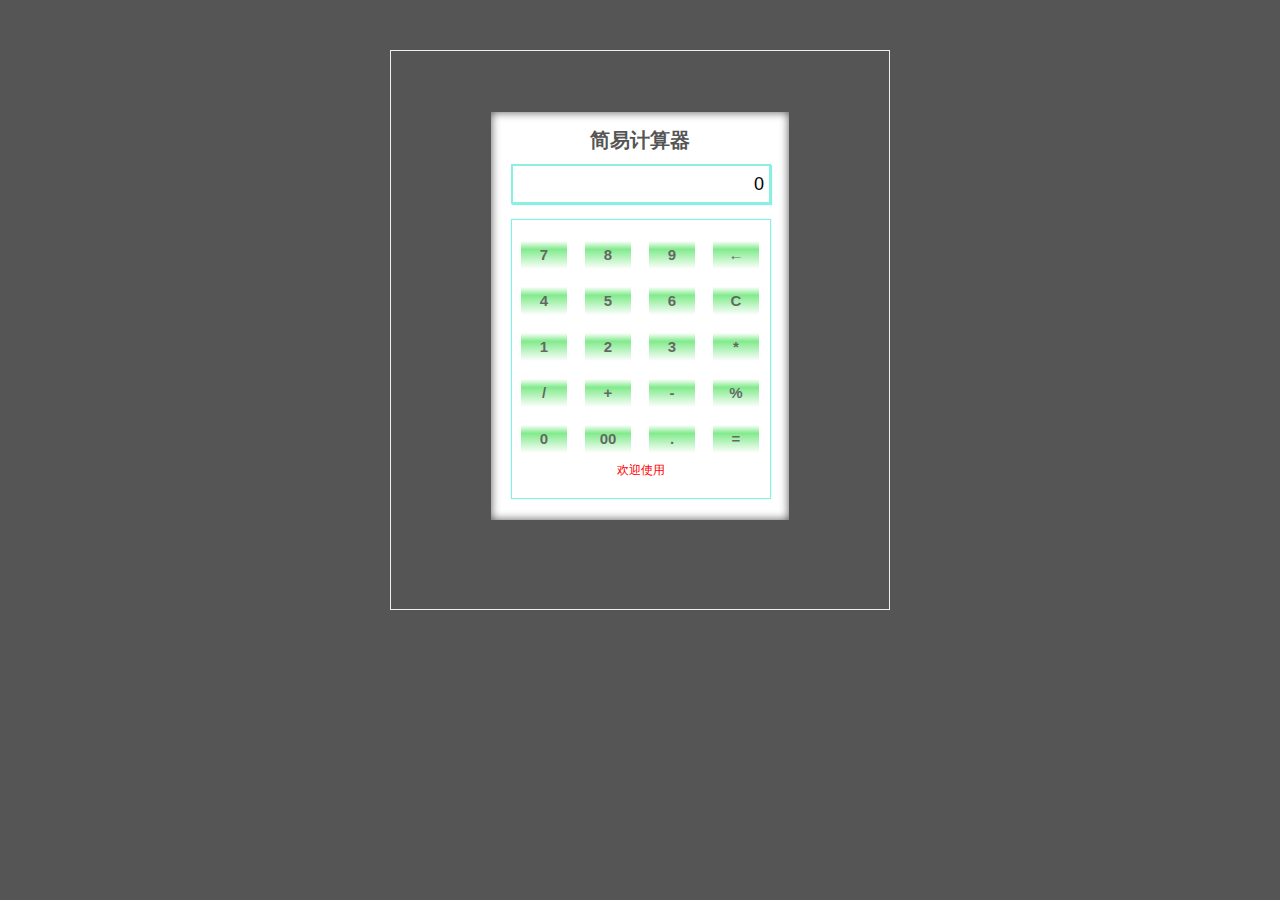
<file: calculator/index.html>
<!Doctype html>
<html>
<head>
	<meta charset="utf-8" />
	<title>简易计算器</title>
	<link rel="stylesheet" type="text/css" href="css/index.css">
</head>
<body>
	<div class="container">
		<div class="computer">
			<div class="title">
				<h3>简易计算器</h3>
			</div>
			<div class="main">
				<form name="caculator" methed="post" action="">
					<div class="screen">
						<!-- 显示窗口，onfocus事件避免键盘输入 -->
						<input id="myinput" type="text" size="22" maxlength="22" dir="rtl"  value="0" onfocus="this.blur();"/>
					</div>
					<div class="btn">
						<ul class="btn-group">
							<li onclick="instruction(7)" value="7">7</li>
							<li onclick="instruction(8)" value="8">8</li>
							<li onclick="instruction(9)" value="9">9</li>
							<li onclick="del()" >←</li>
							<li onclick="instruction(4)" value="4">4</li>
							<li onclick="instruction(5)" value="5">5</li>
							<li onclick="instruction(6)" value="6">6</li>
							<li onclick="clearscreen()" >C</li>
							<li onclick="instruction(1)" value="1">1</li>
							<li onclick="instruction(2)" value="2">2</li>
							<li onclick="instruction(3)" value="3">3</li>
							<li onclick="multiply()" >*</li>
							<li onclick="divide()" >/</li>
							<li onclick="plus()" >+</li>
							<li onclick="minus()">-</li>
							<li onclick="persent()">%</li>
							<li onclick="instruction(0)" value="0">0</li>
							<li onclick="doublezero()" value="00">00</li>
							<li onclick="point()" >.</li>
							<li onclick="equal()" >=</li>
						</ul>
						<span id="note" style="color:red">欢迎使用</span>  <!-- 提示被除数不为零 -->
					</div>
				</form>
			</div>	
		</div>
	</div>
	<script type="text/javascript" src="js/index.js"></script>
</body>
</html>
</file>
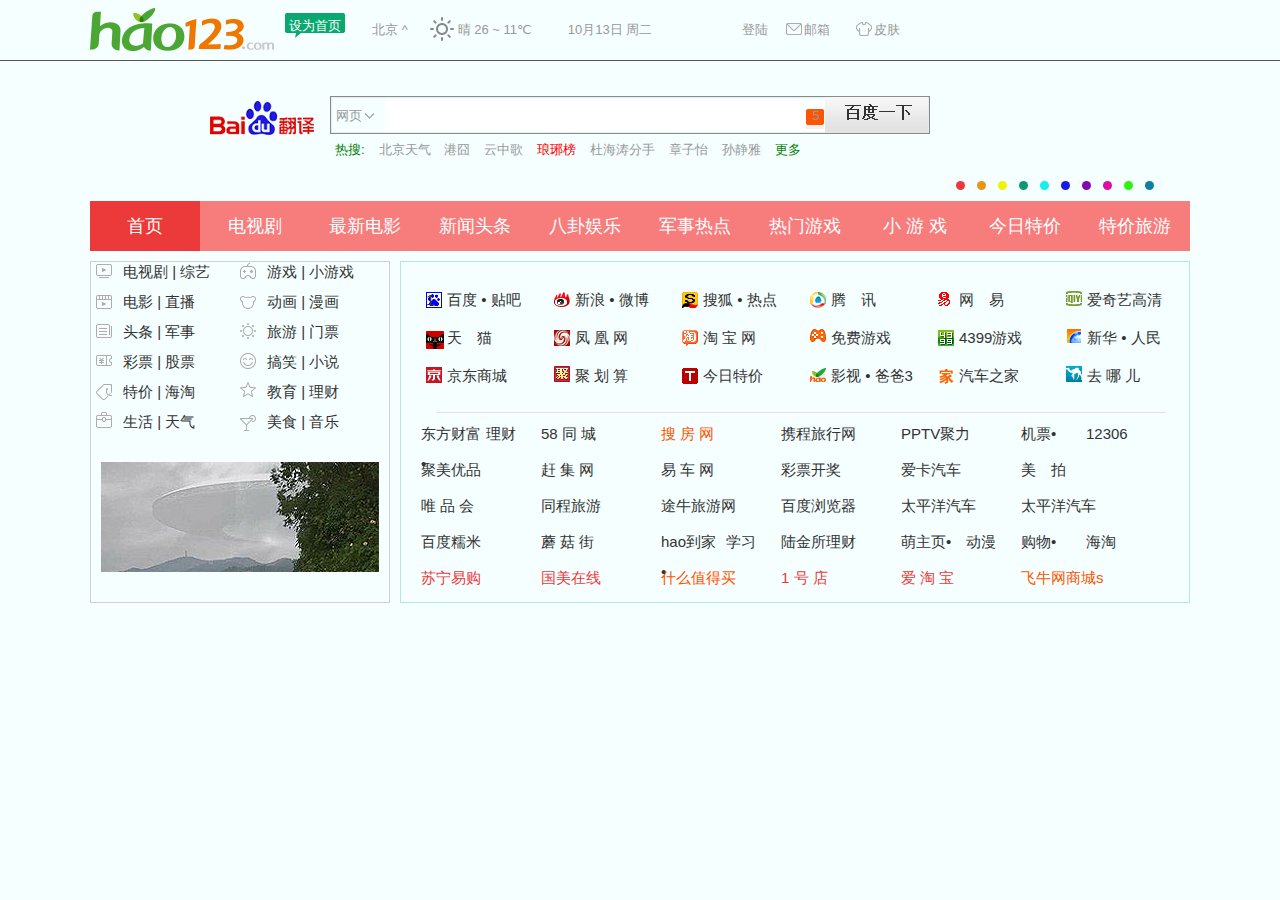
<file: cookies/index.html>
<!Doctype html>
<html>
<head>
	<meta charset="utf-8" />
	<title>hao123_上网从这里开始</title>
	<link rel="stylesheet" type="text/css" href="css/index.css">
</head>
<body>
	<div class="head">
		<div class="container">
			<a class="homepage" href="">
				<span>设为首页</span>
			</a>
			<div class="logo">
				<a href=""><img src="photo/logo201509091.png" title="默认logo"></a>
			</div>
			<div class="ifmation">
				<div class="weather">
					<a href="">
						<span>北京</span>
						<span>^</span>
					</a>
					<a href="">
						<span class="sun">太阳</span>
						<span>晴</span>
						<span>26 ~ 11℃</span>
					</a>
				</div>
				<div class="date">
					<a href="">
						<span>10月13日</span>
						<span>周二</span>
					</a>
				</div>
			</div>
			<div class="user">
				<a href="">
					<span>登陆</span>
				</a>
				<a href="">
					<span></span>
					<span>邮箱</span>
				</a>
				<a href="">
					<span></span>
					<span>皮肤</span>
				</a>
			</div>
		</div>
	</div>
	<div class="bar">
			<div class="search">
				<div class="logo">
					<a href="">
						<img src="photo/baidulogo_16ea8bb7.png" title="百度首页"/> 
					</a>
				</div>
			
				<div class="put">
						<a class="list1" href="">
							<i>展开</i>
							<span>网页</span>
						</a>
					<form>
						<input class="in-text" type="text" />
						<input class="in-sure" type="submit" value="百度一下" />
					</form>
					<a class="list2"href="">5</a>
				</div>
				<div class="hot-information">
					<a class="hot1" href="">热搜:</a>
					<a href="">北京天气</a>
					<a href="">港囧</a>
					<a href="">云中歌</a>
					<a href=""><span style="color:red">琅琊榜</span></a>
					<a href="">杜海涛分手</a>
					<a href="">章子怡</a>
					<a href="">孙静雅</a>
					<a class="hot2" href="">更多</a>
				</div>
			</div>
	</div>
	<div class="button">
		<div class="btn-list">
			<span id="change1"  onclick="dictate(1)"></span>
			<span id="change2"	onclick="dictate(2)"></span>
			<span id="change3"	onclick="dictate(3)"></span>
			<span id="change4"	onclick="dictate(4)"></span>
			<span id="change5" 	onclick="dictate(5)"></span>
			<span id="change6" 	onclick="dictate(6)"></span>
			<span id="change7" 	onclick="dictate(7)"></span>
			<span id="change8" 	onclick="dictate(8)"></span>
			<span id="change9" 	onclick="dictate(9)"></span>
			<span id="change10" onclick="dictate(10)"></span>
		</div>
	</div>
	<div class="middle">
		<div class="container">
			<div id="mid-bar" class="mid-bar">
				<a id="respond1" href="">
					<span >首页</span>
				</a>
				<a class="respond2" href="">
					<span>电视剧</span>
				</a>
				<a class="respond2" href="">
					<span>最新电影</span>
				</a>
				<a class="respond2" href="">
					<span>新闻头条</span>
				</a>
				<a class="respond2" href="">
					<span>八卦娱乐</span>
				</a>
				<a class="respond2" href="">
					<span>军事热点</span>
				</a>
				<a class="respond2" href="">
					<span>热门游戏</span>
				</a>
				<a class="respond2" href="">
					<span>小 游 戏</span>
				</a>
				<a class="respond2" href="">
					<span>今日特价</span>
				</a>
				<a class="respond2" href="">
					<span>特价旅游</span>
				</a>
			</div>
			<div class="mid-main">
				<div class="main-left">
					<div class="list">
						<a href="">
							<span class="imge-1">图片</span>
							<span>电视剧</span>
							<span>|</span>
							<span>综艺</span>
						</a>
						<a href="">
							<span class="imge-2">图片</span>
							<span>游戏</span>
							<span>|</span>
							<span>小游戏</span>
						</a>
					</div>
					<div class="list">
						<a href="">
							<span class="imge-3">图片</span>
							<span>电影</span>
							<span>|</span>
							<span>直播</span>
						</a>
						<a href="">
							<span class="imge-4">图片</span>
							<span>动画</span>
							<span>|</span>
							<span>漫画</span>
						</a>
					</div>
					<div class="list">
						<a href="">
							<span class="imge-5">图片</span>
							<span>头条</span>
							<span>|</span>
							<span>军事</span>
						</a>
						<a href="">
							<span class="imge-6">图片</span>
							<span>旅游</span>
							<span>|</span>
							<span>门票</span>
						</a>

					</div>
					<div class="list">
						<a href="">
							<span class="imge-7">图片</span>
							<span>彩票</span>
							<span>|</span>
							<span>股票</span>
						</a>
						<a href="">
							<span class="imge-8">图片</span>
							<span>搞笑</span>
							<span>|</span>
							<span>小说</span>
						</a>
					</div>
					<div class="list">
						<a href="">
							<span class="imge-9">图片</span>
							<span>特价</span>
							<span>|</span>
							<span>海淘</span>
						</a>
						<a href="">
							<span class="imge-10">图片</span>
							<span>教育</span>
							<span>|</span>
							<span>理财</span>
						</a>
					</div>
					<div class="list">
						<a href="">
							<span class="imge-11">图片</span>
							<span>生活</span>
							<span>|</span>
							<span>天气</span>
						</a>
						<a href="">
							<span class="imge-12">图片</span>
							<span>美食</span>
							<span>|</span>
							<span>音乐</span>
						</a>
					</div>
					<div class="image">
						<img src="photo/5eb434493917b90e56ed0db0bf4967d7.jpg">
					</div>
				</div>
				<div class="main-right">
					<div class="news">
						<div class="news1">
							<div class="news1-list">
								<a  href="">
									<span class="imge1">1</span>
									<span>百度 • 贴吧</span>
								</a>
								<a  href="">
									<span class="imge2"></span>
									<span>新浪 • 微博</span>
								</a>
								<a  href="">
									<span class="imge3"></span>
									<span>搜狐 • 热点</span>
								</a>
								<a  href="">
									<span class="imge4"></span>
									<span>腾　讯</span>
								</a>
								<a href="">
									<span class="imge5"></span>
									<span>网　易</span>
								</a>
								<a  href="">
									<span class="imge6"></span>
									<span>爱奇艺高清</span>
								</a>
							</div>
							<div class="news1-list">
								<a  href="">
									<span class="imge7"></span>
									<span>天　猫</span>
								</a>
								<a  href="">
									<span class="imge8"></span>
									<span>凤 凰 网</span>
								</a>
								<a  href="">
									<span class="imge9"></span>
									<span>淘 宝 网</span>
								</a>
								<a  href="">
									<span class="imge10"></span>
									<span>免费游戏</span>
								</a>
								<a  href="">
									<span class="imge11"></span>
									<span>4399游戏</span>
								</a>
								<a  href="">
									<span class="imge12"></span>
									<span>新华 • 人民</span>
								</a>
							</div>
							<div class="news1-list">
								<a href="">
									<span class="imge13"></span>
									<span>京东商城</span>
								</a>
								<a href="">
									<span class="imge14"></span>
									<span>聚 划 算</span>
								</a>
								<a href="">
									<span class="imge15"></span>
									<span>今日特价</span>
								</a>
								<a href="">
									<span class="imge16"></span>
									<span>影视 • 爸爸3</span>
								</a>
								<a href="">
									<span class="imge17"></span>
									<span>汽车之家</span>
								</a>
								<a href="">
									<span class="imge18"></span>
									<span>去 哪 儿</span>
								</a>
							</div>
						</div>
						<div class="line"></div>
						<div class="news2">
								<div class="news2-list">
									<a class="list1" href="">东方财富•</a><a class="list2" href="">理财</a>
									<a href="">58 同 城</a>
									<a class="mycolor1"  href="">搜 房 网</a>
									<a href="">携程旅行网</a>
									<a href="">PPTV聚力</a>
									<a class="list1" href="">机票•</a><a class="list2" href="">12306</a>
								</div>
								<div class="news2-list">
									<a href="">聚美优品</a>
									<a href="">赶 集 网</a>
									<a href="">易 车 网</a>
									<a href="">彩票开奖</a>
									<a href="">爱卡汽车</a>
									<a href="">美　拍</a>
								</div>
								<div class="news2-list">
									<a href="">唯 品 会</a>
									<a href="">同程旅游</a>
									<a href="">途牛旅游网</a>
									<a href="">百度浏览器</a>
									<a href="">太平洋汽车</a>
									<a href="">太平洋汽车</a>
								</div>
								<div class="news2-list">
									<a href="">百度糯米</a>
									<a href="">蘑 菇 街</a>
									<a class="list1" href="">hao到家•</a><a class="list2" href="">学习</a>
									<a href="">陆金所理财</a>
									<a class="list1" href="">萌主页•</a><a class="list2" href="">动漫</a>
									<a class="list1" href="">购物•</a><a class="list2" href="">海淘</a>
								</div>
								<div class="news2-list">
									<a class="mycolor2"  href="">苏宁易购</a>
									<a class="mycolor2"  href="">国美在线</a>
									<a class="mycolor1"  href="">什么值得买</a>
									<a class="mycolor2"  href="">1 号 店</a>
									<a class="mycolor2"  href="">爱 淘 宝</a>
									<a class="mycolor1"  href="">飞牛网商城s</a>
								</div>
						</div>
					</div>
				</div>
			</div>
		</div>
	</div>
	<script type="text/javascript" src="js/index.js"></script>
</body>
</html>
</file>
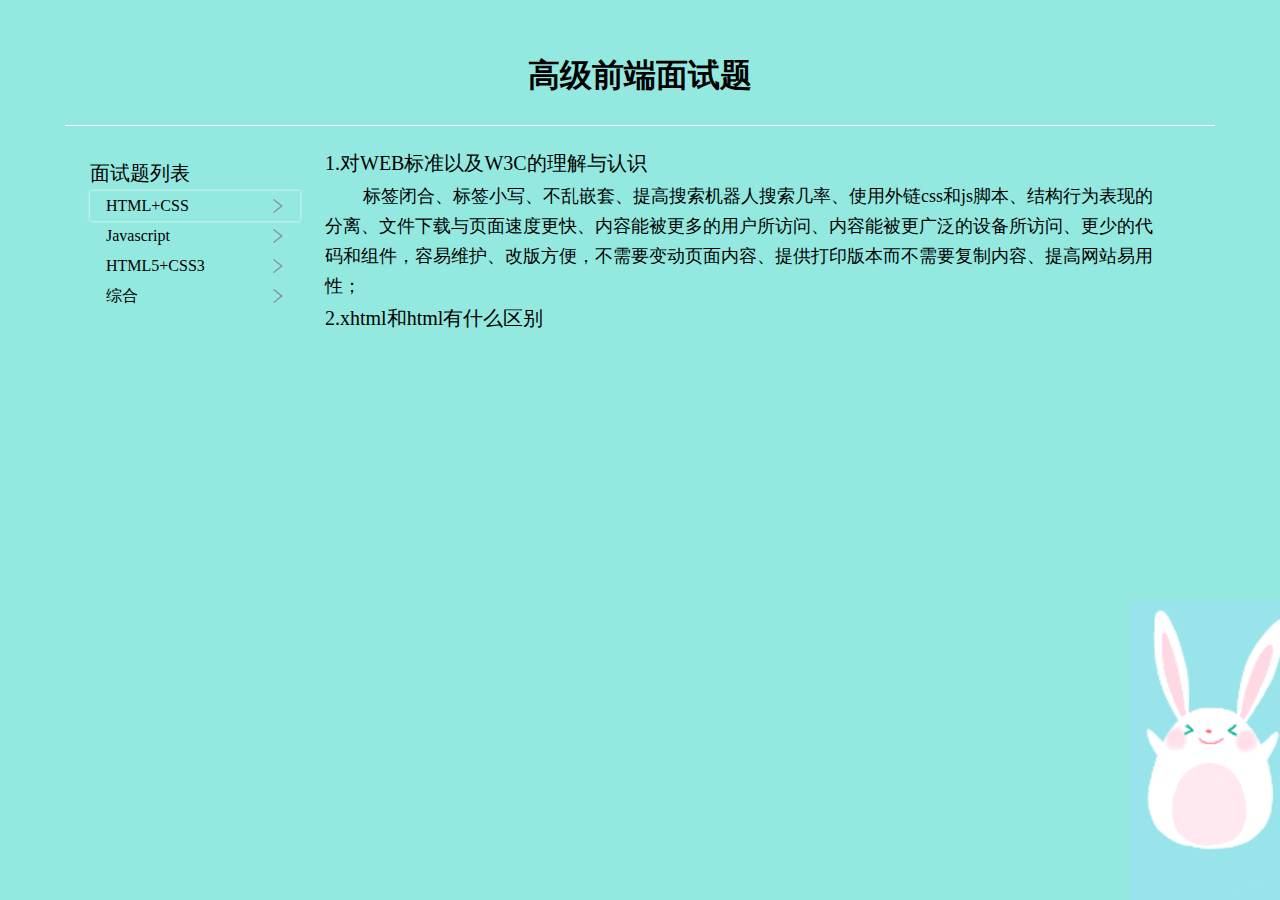
<file: Advanced interview questions/gaojimianshi.html>
<!doctype html>
<html lang="en">
<head>
	<meta charset="UTF-8">
	<title>高级前端面试题</title>
	<link rel="stylesheet" type="text/css" href="css/main.css">
	<script type="text/javascript" src="js/main.js"></script>
</head>
<body>
	<div class="bodyimg"></div>
	<div class="contain">
		<div class="head">
			<h1>高级前端面试题</h1>
		</div>
		<div class='main'>
			<div class="left">
				<div class="list">
					<dl id="btn">
						<dt>面试题列表</dt>
						<dd class="show">HTML+CSS</dd>
						<dd>Javascript</dd>
						<dd>HTML5+CSS3</dd>
						<dd>综合</dd>
					</dl>
				</div>
			</div>
			<div class="right">
				<div class="list-box" style="display:block">
					<div class="box-style">
						<dl>
							<dd class="list_contain">
								<div>
									<dl>
									    <dt>1.对WEB标准以及W3C的理解与认识</dt>
									    <dd>标签闭合、标签小写、不乱嵌套、提高搜索机器人搜索几率、使用外链css和js脚本、结构行为表现的分离、文件下载与页面速度更快、内容能被更多的用户所访问、内容能被更广泛的设备所访问、更少的代码和组件，容易维护、改版方便，不需要变动页面内容、提供打印版本而不需要复制内容、提高网站易用性；</dd>
									</dl>
								</div>
							</dd>
							<dd class="list_contain">
								<div>
									<dl>
									    <dt>2.xhtml和html有什么区别</dt>
									    <dd>HTML是一种基本的WEB网页设计语言，XHTML是一个基于XML的置标语言</dd>
										<dd>最主要的不同：</dd>
										<dd>XHTML 元素必须被正确地嵌套。</dd>
										<dd>XHTML 元素必须被关闭。</dd>
										<dd>标签名必须用小写字母。</dd>
										<dd>XHTML 文档必须拥有根元素。</dd>
									</dl>
								</div>
							</dd>
							<dd class="list_contain">
								<div>
									<dl>
										<dt>3.Doctype? 严格模式与混杂模式-如何触发这两种模式，区分它们有何意义?</dt>
										<dd>用于声明文档使用那种规范（html/Xhtml）一般为 严格 过度基于框架的html文档加入XMl声明可触发，解析方式更改为IE5.5 拥有IE5.5的bug</dd>
									</dl>
								</div>
							</dd>
							<dd class="list_contain">
								<div>
									<dl>
										<dt>4.行内元素有哪些？块级元素有哪些？CSS的盒模型？</dt>
										<dd>块级元素：div p h1 h2 h3 h4 form ul</dd>
										<dd>行内元素: a b br i span input select</dd>
										<dd>Css盒模型:内容，border ,margin，padding</dd>
									</dl>
								</div>
							</dd>
							<dd class="list_contain">
								<div>
									<dl>
										<dt>5.CSS引入的方式有哪些? link和@import的区别是?</dt>
										<dd>内联 内嵌 外链 导入</dd>
										<dd>区别 ：同时加载前者无兼容性，后者CSS2.1以下浏览器不支持Link 支持使用javascript改变样式，后者不可</dd>

									</dl>
								</div>
							</dd>
							<dd class="list_contain">
								<div>
									<dl>
										<dt>6.CSS选择符有哪些？哪些属性可以继承？优先级算法如何计算？内联和important哪个优先级高？</dt>
										<dd>标签选择符  类选择符 id选择符</dd>
										<dd>继承不如指定   Id>class>标签选择</dd>
										<dd>后者优先级高</dd>
									</dl>
								</div>
							</dd>
									<dd class="list_contain">
								<div>
									<dl>
										<dt>7.前端页面有哪三层构成，分别是什么？作用是什么？</dt>
										<dd>结构层 Html 表示层 CSS 行为层 js</dd>
									</dl>
								</div>
							</dd>
									<dd class="list_contain">
								<div>
									<dl>
										<dt>8.css的基本语句构成是？</dt>
										<dd>选择器{属性1:值1;属性2:值2;……}</dd>
									</dl>
								</div>
							</dd>
									<dd class="list_contain">
								<div>
									<dl>
										<dt>9.你做的页面在哪些流览器测试过？这些浏览器的内核分别是什么?</dt>
										<dd>Ie(Ie内核)  火狐（Gecko） 谷歌（webkit） opear(Presto)</dd>
									</dl>
								</div>
							</dd>
							<dd class="list_contain">
								<div>
									<dl>
										<dt>10.写出几种IE6 BUG的解决方法</dt>
										<dd>1..双边距BUG float引起的  使用display</dd>
										<dd>2..像素问题 使用float引起的 使用dislpay:inline -3px</dd>
										<dd>3.超链接hover 点击后失效  使用正确的书写顺序 link visited hover active</dd>
										<dd>4.Ie z-index问题 给父级添加position:relative</dd>
										<dd>5.Png 透明 使用js代码 改</dd>
										<dd>6.Min-height 最小高度 ！Important 解决’</dd>
										<dd>7.select 在ie6下遮盖 使用iframe嵌套</dd>
										<dd>8.为什么没有办法定义1px左右的宽度容器（IE6默认的行高造成的，使用over:hidden,zoom:0.08 line-height:1px）</dd>
									</dl>
								</div>
							</dd>
							<dd class="list_contain">
								<div>
									<dl>
										<dt><img>11.标签上title与alt属性的区别是什么？</dt>
										<dd>Alt 当图片不显示是 用文字代表。</dd>
										<dd>Title 为该属性提供信息</dd>
									</dl>
								</div>
							</dd>
							<dd class="list_contain">
								<div>
									<dl>
										<dt>12.描述css reset的作用和用途。</dt>
										<dd>Reset重置浏览器的css默认属性        浏览器的品种不同，样式不同，然后重置，让他们统一</dd>
									</dl>
								</div>
							</dd>
							<dd class="list_contain">
								<div>
									<dl>
										<dt>13.解释css sprites，如何使用。</dt>
										<dd>Css 精灵 把一堆小的图片整合到一张大的图片上，减轻服务器对图片的请求数量</dd>
									</dl>
								</div>
							</dd>
							<dd class="list_contain">
								<div>
									<dl>
										<dt>14.浏览器标准模式和怪异模式之间的区别是什么？</dt>
										<dd>盒子模型 渲染模式的不同</dd>
										<dd>使用 window.top.document.compatMode 可显示为什么模式</dd>
									</dl>
								</div>
							</dd>
							<dd class="list_contain">
								<div>
									<dl>
										<dt>15.你如何对网站的文件和资源进行优化？期待的解决方案包括：</dt>
										<dd>文件合并</dd>
										<dd>文件最小化/文件压缩</dd>
										<dd>使用CDN托管</dd>
										<dd>缓存的使用</dd>
									</dl>
								</div>
							</dd>
							<dd class="list_contain">
								<div>
									<dl>
										<dt>16.什么是语义化的HTML？</dt>
										<dd>直观的认识标签  对于搜索引擎的抓取有好处</dd>
									</dl>
								</div>
							</dd>
							<dd class="list_contain">
								<div>
									<dl>
										<dt>17.清除浮动的几种方式，各自的优缺点</dt>
										<dd>1.使用空标签清除浮动 clear:both（理论上能清楚任何标签，，，增加无意义的标签）</dd>
										<dd>2.使用overflow:auto（空标签元素清除浮动而不得不增加无意代码的弊端,,使用zoom:1用于兼容IE）</dd>
										<dd>3.是用afert伪元素清除浮动(用于非IE浏览器)</dd>
									</dl>
								</div>
							</dd>
						</dl>
					</div>
				</div>
				<div class="list-box page2" style="display:none">
					<div class="box-style">
						<dl>
							<dd class="list_contain">
								<div>
									<dl>
										<dt>1.javascript的typeof返回哪些数据类型</dt>
										<dd>Object number function boolean underfind</dd>
									</dl>
								</div>
							</dd>
							<dd class="list_contain">
								<div>
									<dl>
										<dt>2.例举3种强制类型转换和2种隐式类型转换？</dt>
										<dd>强制（parseInt,parseFloat,number）</dd>
										<dd>隐式（== - ===）</dd>
									</dl>
								</div>
							</dd>
							<dd class="list_contain">
								<div>
									<dl>
										<dt>3.split() join() 的区别</dt>
										<dd>前者是切割成数组的形式，后者是将数组转换成字符串</dd>
									</dl>
								</div>
							</dd>
							<dd class="list_contain">
								<div>
									<dl>
										<dt>4.数组方法pop() push() unshift() shift()</dt>
										<dd>Push()尾部添加 pop()尾部删除</dd>
										<dd>Unshift()头部添加  shift()头部删除</dd>
									</dl>
								</div>
							</dd>
							<dd class="list_contain">
								<div>
									<dl>
										<dt>5.事件绑定和普通事件有什么区别</dt>
										<dd></dd>
									</dl>
								</div>
							</dd>
							<dd class="list_contain">
								<div>
									<dl>
										<dt>6.IE和DOM事件流的区别</dt>
										<dd>1.执行顺序不一样</dd>
										<dd>2.参数不一样</dd>
										<dd>3.事件加不加on</dd>
										<dd>4.this指向问题</dd>
									</dl>
								</div>
							</dd>
							<dd class="list_contain">
								<div>
									<dl>
										<dt>7.IE和标准下有哪些兼容性的写法</dt>
										<dd>Var ev = ev || window.event</dd>
										<dd>document.documentElement.clientWidth || document.body.clientWidth</dd>
										<dd>Var target = ev.srcElement||ev.target</dd>
									</dl>
								</div>
							</dd>
							<dd class="list_contain">
								<div>
									<dl>
										<dt>8.ajax请求的时候get 和post方式的区别</dt>
										<dd>一个在url后面 一个放在虚拟载体里面</dd>
										<dd>有大小限制</dd>
										<dd>安全问题</dd>
										<dd>应用不同 :一个是论坛等只需要请求的，一个是类似修改密码的</dd>
									</dl>
								</div>
							</dd>
							<dd class="list_contain">
								<div>
									<dl>
										<dt>9.call和apply的区别</dt>
										<dd>Object.call(this,obj1,obj2,obj3)</dd>
										<dd>Object.apply(this,arguments)</dd>
									</dl>
								</div>
							</dd>
							<dd class="list_contain">
								<div>
									<dl>
										<dt>10.事件委托是什么</dt>
										<dd>让利用事件冒泡的原理，让自己的所触发的事件，让他的父元素代替执行！</dd>
									</dl>
								</div>
							</dd>
							<dd class="list_contain">
								<div>
									<dl>
										<dt>11.闭包是什么，有什么特性，对页面有什么影响</dt>
										<dd>闭包就是能够读取其他函数内部变量的函数。</dd>
									</dl>
								</div>
							</dd>
							<dd class="list_contain">
								<div>
									<dl>
										<dt>12.如何阻止事件冒泡和默认事件</dt>
										<dd>canceBubble   return false</dd>
									</dl>
								</div>
							</dd>
							<dd class="list_contain">
								<div>
									<dl>
										<dt>13.添加 删除 替换 插入到某个接点的方法</dt>
										<dd>obj.appendChidl()</dd>
										<dd>obj.innersetBefore</dd>
										<dd>obj.replaceChild</dd>
										<dd>obj.removeChild</dd>
									</dl>
								</div>
							</dd>
							<dd class="list_contain">
								<div>
									<dl>
										<dt>14.解释jsonp的原理，以及为什么不是真正的ajax</dt>
										<dd>动态创建script标签，回调函数</dd>
										<dd>Ajax是页面无刷新请求数据操作</dd>
									</dl>
								</div>
							</dd>
								<dd class="list_contain">
								<div>
									<dl>
										<dt>15.javascript的本地对象，内置对象和宿主对象</dt>
										<dd>本地对象为array obj regexp等可以new实例化</dd>
										<dd>内置对象为gload Math 等不可以实例化的</dd>
										<dd>宿主为浏览器自带的document,window 等</dd>
									</dl>
								</div>
							</dd>
								<dd class="list_contain">
								<div>
									<dl>
										<dt>16.document load 和document ready的区别</dt>
										<dd>Document.onload 是在结构和样式加载完才执行js</dd>
										<dd>Document.ready原生种没有这个方法，jquery中有 $().ready(function)</dd>
									</dl>
								</div>
							</dd>
							<dd class="list_contain">
								<div>
									<dl>
										<dt>17.”==”和“===”的不同</dt>
										<dd>前者会自动转换类型</dd>
										<dd>后者不会</dd>
									</dl>
								</div>
							</dd>
							<dd class="list_contain">
								<div>
									<dl>
										<dt></dt>
									</dl>
								</div>
							</dd>
							<dd class="list_contain">
								<div>
									<dl>
										<dt></dt>
									</dl>
								</div>
							</dd>
							<dd class="list_contain">
								<div>
									<dl>
										<dt></dt>
									</dl>
								</div>
							</dd>
							<dd class="list_contain">
								<div>
									<dl>
										<dt></dt>
									</dl>
								</div>
							</dd>
						</dl>
					</div>
				</div>
				<div class="list-box page3" style="display:none">
					<div class="box-style">
						<dl>
							<dd class="list_contain">
								<div>
									<dl>
										<dt>1.SGML（标准通用标记语言）和HTML（超文本标记语言），XML（可扩展标记语言）和HTML的之间有什么关系？</dt>
										<dd>SGML（标准通用标记语言）是一个标准，告诉我们怎么去指定文档标记。他是只描述文档标记应该是怎么样的元语言，HTML是被用SGML描述的标记语言。</dd>
										<dd>因此利用SGML创建了HTML参照和必须共同遵守的DTD，你会经常在HTML页面的头部发现“DOCTYPE”属性，用来定义用于解析目标DTD</dd>
										<dd>现在解析SGML是一件痛苦的事情，所以创建了XML使事情更好。XML使用了SGML，例如：在SGML中你必须使用起始和结束标签，但是在XML你可以有自动关闭的结束标签。</dd>
									</dl>
								</div>
							</dd>
							<dd class="list_contain">
								<div>
									<dl>
										<dt>2.什么是HTML5？</dt>
										<dd>HTML5是最新的HTML标准，他的主要目标是提供所有内容而不需要任何的像flash，silverlight等的额外插件，这些内容来自动画，视频，富GUI等</dd>
										<dd>HTML5是万维网联盟（W3C）和网络超文本应用技术工作组（WHATWG）之间合作输出的</dd>
									</dl>
								</div>
							</dd>
							<dd class="list_contain">
								<div>
									<dl>
										<dt>3.为什么HTML5里面我们不需要DTD（Document Type Definition文档类型定义）？</dt>
										<dd>HTML5没有使用SGML或者XHTML，他是一个全新的东西，因此你不需要参考DTD，对于HTML5，你仅需放置下面的文档类型代码告诉浏览器识别这是HTML5文档</dd>
									</dl>
								</div>
							</dd>
							<dd class="list_contain">
								<div>
									<dl>
										<dt>4.如果我不放入<! DOCTYPE html> ，HTML5还会工作么？3.</dt>
										<dd>不会，浏览器将不能识别他是HTML文档，同时HTML5的标签将不能正常工作</dd>
									</dl>
								</div>
							</dd>
							<dd class="list_contain">
								<div>
									<dl>
										<dt>5.哪些浏览器支持HTML5？</dt>
										<dd>几乎所有的浏览器Safari，Chrome，Firefox，Opera，IE都支持HTML5</dd>
									</dl>
								</div>
							</dd>
							<dd class="list_contain">
								<div>
									<dl>
										<dt>6.HTML5的页面结构同HTML4或者更前的HTML有什么区别？</dt>
										<dd>一个典型的WEB页面包含头部，脚部，导航，中心区域，侧边栏。现在如果我们想在在HTML4的HTML区域中呈现这些内容，我们可能要使用DIV标签。</dd>
										<dd>以下是形成页面结构的HTML5元素的更多细节：</dd>
									 	<dd>header：代表HTML的头部数据</dd>
										<dd>footer：页面的脚部区域</dd>
										<dd>nav：页面导航元素</dd>
										<dd>article：自包含的内容</dd>
										<dd>section：使用内部article去定义区域或者把分组内容放到区域里</dd>
										<dd>aside：代表页面的侧边栏内容</dd>
									</dl>
								</div>
							</dd>
							<dd class="list_contain">
								<div>
									<dl>
										<dt>7.HTML5中的datalist是什么？</dt>
										<dd>HTML5中的Datalist元素有助于提供文本框自动完成特性</dd>
									</dl>
								</div>
							</dd>
							<dd class="list_contain">
								<div>
									<dl>
										<dt>8.HTML5中什么是不同的新的表单元素类型？</dt>
										<dd>1.Color2.Date3.Datetime-local4.Email5.Time6.Url7.Range8.Telephone9.Number10.Search</dd>
									</dl>
								</div>
							</dd>
							<dd class="list_contain">
								<div>
									<dl>
										<dt>9.HTML5中什么是输出元素？</dt>
										<dd>当你需要计算两个输入的和值到一个标签中的时候你需要输出元素。例如你有两个文本框（如下图），你想将来自这两个输入框中的数字求和并放到标签中。</dd>
									</dl>
								</div>
							</dd>
							<dd class="list_contain">
								<div>
									<dl>
										<dt>10.什么是SVG（Scalable Vector Graphics可缩放矢量图形）？</dt>
										<dd>SVG（Scalable Vector Graphics可缩放矢量图形）表示可缩放矢量图形。他是基于文本的图形语言，使用文本，线条，点等来进行图像绘制，这使得他轻便，显示更加迅速</dd>
									</dl>
								</div>
							</dd>
							<dd class="list_contain">
								<div>
									<dl>
										<dt>11.HTML5中canvas是什么？</dt>
										<dd>Canvas是HTML中你可以绘制图形的区域</dd>
									</dl>
								</div>
							</dd>
							<dd class="list_contain">
								<div>
									<dl>
										<dt>12.我们如何使用Canvas来画一条简单的线？</dt>
										<dd>定义Canvas区域</dd>
										<dd>获取访问canvas上下文区域</dd>
										<dd>绘制图形</dd>
									</dl>
								</div>
							</dd>
							<dd class="list_contain">
								<div>
									<dl>
										<dt>13.Canvas和SVG图形的区别是什么？</dt>
										<dd>
											<table>
												<tr>
													<th>SVG</th>
													<th>Canvas</th>
												</tr>
												<tr>
													<td>这个就好像绘制和记忆，换句话说任何使用SVG绘制的形状都能被记忆和操作，浏览器可以再次显示</td>
													<td>Canvas就像绘制和忘记，一旦绘制完成你不能访问像素和操作它</td>
												</tr>
													<tr>
													<td>SVG对于创建图形例如CAD软件是良好的，一旦东西绘制，用户就想去操作它</td>
													<td>Canvas在绘制和忘却的场景例如动画和游戏是良好的</td>
												</tr>
													<tr>
													<td>因为为了之后的操作，需要记录坐标，所以比较缓慢</td>
													<td>因为没有记住以后事情的意向，所以更快</td>
												</tr>
													<tr>
													<td>我们可以用绘制对象的相关事件处理</td>
													<td>我们不能使用绘制对象的相关事件处理，因为我们没有他们的参考</td>
												</tr>
													<tr>
													<td>分辨率无关</td>
													<td>分辨率相关</td>
												</tr>
											</table>
										</dd>
									</dl>
								</div>
							</dd>
							<dd class="list_contain">
								<div>
									<dl>
										<dt>14.你能解释一些CSS3中的文本效果么？</dt>
										<dd>阴影文本效果</dd>
										<dd>文字包装效果</dd>
									</dl>
								</div>
							</dd>
							<dd class="list_contain">
								<div>
									<dl>
										<dt>15.HTML5中的本地存储概念是什么？</dt>
										<dd>很多时候我们会存储用户本地信息到电脑上，例如：比方说用户有一个填充了一半的长表格，然后突然网络连接断开了，这样用户希望你能存储这些信息到本地，当网络恢复的时候，他想获取这些信息然后发送到服务器进行存储现代浏览器拥有的存储被叫做“Local Storage”,你可以存储这些信息。</dd>
									</dl>
								</div>
							</dd>
							<dd class="list_contain">
								<div>
									<dl>
										<dt>16.HTML5中的应用缓存是什么？</dt>
										<dd>一个最需要的事最终是用户的离线浏览，换句话说，如果网络连接不可用时，页面应该来自浏览器缓存，离线应用缓存可以帮助你达到这个目的应用缓存可以帮助你指定哪些文件需要缓存，哪些不需要</dd>
									</dl>
								</div>
							</dd>
							<dd class="list_contain">
								<div>
									<dl>
										<dt>17.HTML5中我们如何实现应用缓存？</dt>
										<dd>所有manifest文件都以“CACHE MANIFEST”语句开始.</dd>
										<dd>#（散列标签）有助于提供缓存文件的版本.</dd>
										<dd>CACHE 命令指出哪些文件需要被缓存.</dd>
										<dd>Mainfest文件的内容类型应是“text/cache-manifest”.</dd>
									</dl>
								</div>
							</dd>
						</dl>
					</div>
				</div>
				<div class="list-box page4" style="display:none">
					<div class="box-list">
						<dl>
							<dd class="list_contain">
								<div>
									<dl>
										<dt>1.前端开发的优化问题</dt>
										<dd>产品发布时，js的压缩，即函数名替换、整个文件压缩成一行</dd>
										<dd>css开发的时候 注释写清楚，先有个base.css，然后根据不同页面需要再加css，发布的时候将css中的一个定义写成一行，目的是压缩文件大小</dd>
										<dd>最终发布的时候甚至可以将css，js分别压缩成一个文件，甚至css、js通过技巧压缩到一个里边（亮点）这样的目的是，减少用户访问web产品的http连接数</dd>
									</dl>
								</div>
							</dd>
							<dd class="list_contain">
								<div>
									<dl>
										<dt>2.web前端产品的开发流程</dt>
										<dd>首先根据产品的定位、用户群，确定配色，然后纸上设计整体布局，然后png或者psd出效果图，切出需要的小图片，然后手写代码div+css构造出页面，然后根据功能写脚本</dd>
									</dl>
								</div>
							</dd>
							<dd class="list_contain">
								<div>
									<dl>
										<dt>3.规避javascript多人开发函数重名问题</dt>
										<dd>首先是通过命名规范，比如根据不同的开发人员实现的功能，在函数名加前缀，虽然函数名看起来复杂，发布的时候还是可以替换，从而优化。</dd>
										<dd>还有一种办法是，每个开发人员都把自己的函数封装到类中，然后调用的时候即使函数名相同，但是因为是要类.函数名来调用，所以也减少了重复的可能性。</dd>
									</dl>
								</div>
							</dd>
							<dd class="list_contain">
								<div>
									<dl>
										<dt>4.Web Worker线程的限制是什么？</dt>
										<dd>Web worker线程不能修改HTML元素，全局变量和Window.Location一类的窗口属性。你可以自由使用Javascript数据类型，XMLHttpRequest调用等。</dd>
									</dl>
								</div>
							</dd>
							<dd class="list_contain">
								<div>
									<dl>
										<dt>5.我们如何在JavaScript中创建一个worker线程？</dt>
										<dd>创建一个worker线程，我们需要通过Javascript文件名创建worker对象:</br>
										var worker = new Worker("MyHeavyProcess.js");
										</dd>
										<dd>我们需要使用“PostMessage”发送信息给worker对象，下面是相同的代码。</br>
											worker.postMessage();
										</dd>
										<dd>当worker线程发送数据的时候，我们在调用结束的时候，通过”onMessage”事件获取</br>
										worker.onmessage = function (e) 
										{
										document.getElementById("txt1").value = e.data;
										};</dd>
									</dl>
								</div>
							</dd>
							<dd class="list_contain">
								<div>
									<dl>
										<dt>6.如何中止Web Worker?</dt>
										<dd>w.terminate();</dd>
									</dl>
								</div>
							</dd>
							<dd class="list_contain">
								<div>
									<dl>
										<dt>7.本地存储的生命周期是什么？</dt>
										<dd>本地存储没有生命周期，它将保留知道用户从浏览器清除或者使用Javascript代码移除。</dd>
									</dl>
								</div>
							</dd>
							<dd class="list_contain">
								<div>
									<dl>
										<dt>8.本地存储和cookies（储存在用户本地终端上的数据）之间的区别是什么？</dt>
										<dd>
											<table>
												<tr>
													<th></th>
													<th>Cookies</th>
													<th>Local storage</th>
												</tr>
												<tr>
													<td>客户端/服务端</td>
													<td>客户端和服务端都能访问数据。Cookie的数据通过每一个请求发送到服务端</td>
													<td>只有本地浏览器端可访问数据，服务器不能访问本地存储直到故意通过POST或者GET的通道发送到服务器</td>
												</tr>
												<tr>
													<td>大小</td>
													<td>每个cookie有4095byte	</td>
													<td>每个域5MB</td>
												</tr>
												<tr>
													<td>过期</td>
													<td>Cookies有有效期，所以在过期之后cookie和cookie数据会被删除</td>
													<td>没有过期数据，无论最后用户从浏览器删除或者使用Javascript程序删除，我们都需要删除</td>
												</tr>
											</table>
										</dd>
									</dl>
								</div>
							</dd>
							<dd class="list_contain">
								<div>
									<dl>
										<dt>9.什么是事务存储？我们如何创建一个事务存储？</dt>
										<dd>会话存储和本地存储类似，但是数据在会话中有效，简而言之数据在你关闭浏览器的时候就被删除了。</dd>
										<dd>为了创建一个会话存储你需要使用“sessionStorage.variablename.”在以下的代码我们创建了一个名为”clickcount”的变量；</dd>
										<dd>如果你刷新浏览器则数目增加，但是如果你关闭浏览器，“clickcount”变量又会从0开始。</dd>
									</dl>
								</div>
							</dd>
							<dd class="list_contain">
								<div>
									<dl>
										<dt>10.本地存储和事务存储之间的区别是什么？</dt>
										<dd>本地存储数据持续永久，但是会话在浏览器打开时有效知道浏览器关闭时会话变量重置</dd>
									</dl>
								</div>
							</dd>
							<dd class="list_contain">
								<div>
									<dl>
										<dt>11.WebSql是HTML5的一个规范吗？</dt>
										<dd>不是，许多人把它标记为HTML5，但是他不是HTML5的规范的一部分，这个规范是基于SQLite的</dd>
									</dl>
								</div>
							</dd>
							<dd class="list_contain">
								<div>
									<dl>
										<dt>12.我们如何使用WebSQL？</dt>
										<dd>第一步我们需要做的是使用如下所示的“OpenDatabase”方法打开数据库，第一个参数是数据库的名字，接下来是版本，然后是简单原文标题，最后是数据库大小；</dd>
										<dd>var db=openDatabase('dbCustomer','1.0','Customer app’, 2 * 1024 * 1024);</dd>
										<dd>为了执行SQL，我们需要使用“transaction”方法，并调用”executeSql”方法来使用SQL</dd>
									</dl>
								</div>
							</dd>
							<dd class="list_contain">
								<div>
									<dl>
										<dt>13.我们如何刷新浏览器的应用缓存？</dt>
										<dd>
											应用缓存通过变更“#”标签后的版本版本号而被移除，如下所示：
										</dd>
										<dd>
											</br>
											CACHE MANIFEST</br>
											# version 2.0(new)</br>
											CACHE :</br>
											Login.aspx</br>
											Aboutus.aspx</br>
											NETWORK :</br>
											Pages.aspx</br>
										</dd>
									</dl>
								</div>
							</dd>
							<dd class="list_contain">
								<div>
									<dl>
										<dt>14.应用缓存中的回退是什么？</dt>
										<dd>应用缓存中的回退帮助你指定在服务器不可访问的时候，将会显示某文件。例如在下面的manifest文件中，我们说如果谁敲击了”/home”同时服务器不可到达的时候，”homeoffline.html”文件应送达</br>
											FALLBACK:</br>
											/home/ /homeoffline.html
										</dd>
									</dl>
								</div>
							</dd>
							<dd class="list_contain">
								<div>
									<dl>
										<dt>15.应用缓存中的网络是什么？</dt>
										<dd>网络命令描述不需要缓存的文件，例如以下代码中，我们说”home.aspx”永远都不应该被缓存或者离线访问。</dd>
									</dl>
								</div>
							</dd>
							<dd class="list_contain">
								<div>
									<dl>
										<dt></dt>
										<dd></dd>
									</dl>
								</div>
							</dd>
							<dd class="list_contain">
								<div>
									<dl>
										<dt></dt>
										<dd></dd>
									</dl>
								</div>
							</dd>
							<dd class="list_contain">
								<div>
									<dl>
										<dt></dt>
										<dd></dd>
									</dl>
								</div>
							</dd>
							<dd class="list_contain">
								<div>
									<dl>
										<dt></dt>
										<dd></dd>
									</dl>
								</div>
							</dd>
							<dd class="list_contain">
								<div>
									<dl>
										<dt></dt>
										<dd></dd>
									</dl>
								</div>
							</dd>
						</dl>
					</div>
				</div>
			</div>	
		</div>
	</div>	
</body>
</html>
</file>
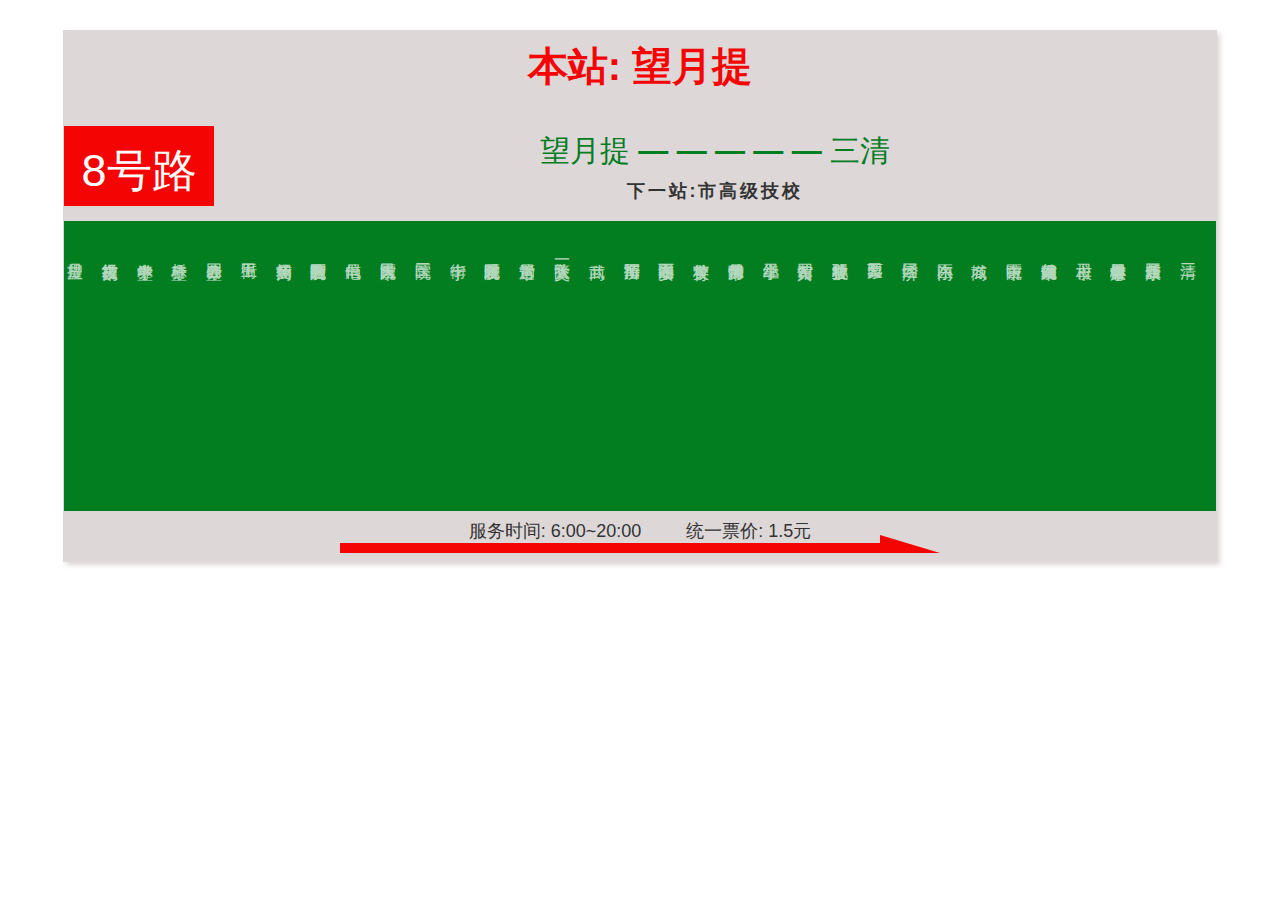
<file: bus/bus.html>
<!doctype html>
<html lang="en">
<head>
	<meta charset="UTF-8">
	<title>公交站牌</title>
	<link rel="stylesheet" type="text/css" href="css/bus.css">
	<script type="text/javascript" src="js/bus.js"></script>
</head>
<body>
	<div class="box">
		<div class="contain">
			<div class="head">
				<div class="name">本站:&nbsp望月提</div>
			</div>
			<div class="main">
				<div class="go">
					<div class="left">8号路</div>
					<div class="right">
						<div class="inner">
							<div class="now">
								<span>望月提</span>
								<b>— — — — —</b>
								<span>三清</span>
							</div>
							<div class="next">下一站:市高级技校</div>
						</div>
					</div>
				</div>
				<div class="station">
					<ul id="list">
						
					</ul>
				</div>
			</div>
			<div class="foot">
				<div class="nextstation">
					<span>服务时间: 6:00~20:00</span>
					<span>统一票价: 1.5元</span>
				</div>
				<div class="icon">
					<div class="icon1">
						<div class="icon2"></div>
					</div>
					
				</div>
			</div>
		</div>
	</div>
</body>
</html>
</file>
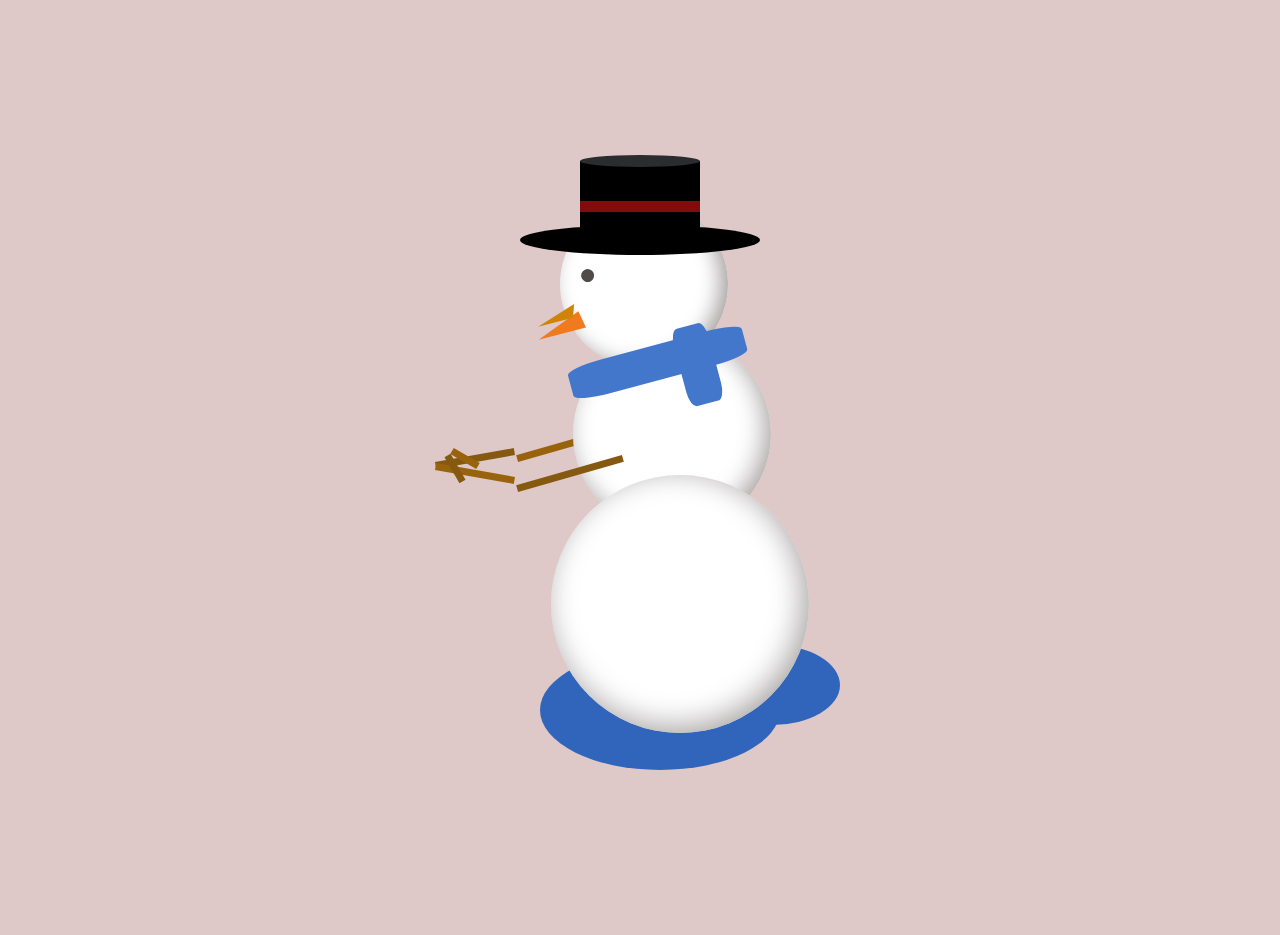
<file: map/jianbihua.html>
<!doctype html>
<html lang="en">
<head>
	<meta charset="UTF-8">
	<title>简笔画-小雪人</title>
	<link rel="stylesheet" type="text/css" href="jianbihua.css">
</head>
<body>
	

<div class="box">
    <div class="hat">
	    	<div class="hat-top"></div>
	    	<div class="hat-middle">
	    		<div class="hat-middle1"></div>
	    	</div>
	    	<div class="hat-bottom"></div>
    </div>
	<div class="header">
	 	    <div class="head">
	 		<div class="mouth"></div>
	 		<div class="nose"></div>
	 		<div class="eye"></div>
	        </div>
           <div class="scarf">
    	        <div class="scarf1"></div>
    	        <div class="scarf2"></div>  
           </div>
    </div>
    
			

	<div class="body">
		<div class="body1"></div>
		<div class="body2"></div>
			<div class="hand-left">
				<div class="hand1"></div>
				<div class="hand4"></div>
				<div class="hand6"></div>
			</div>
			<div class="hand-right">
				<div class="hand2"></div>
			    <div class="hand3"></div>
			    <div class="hand5"></div>
			</div>
	</div>	
	<div class="foot">
		<div class="foot1"></div>
		<div class="foot2"></div>
	</div>  
</div>
 


	
	
</body>
</html>
</file>
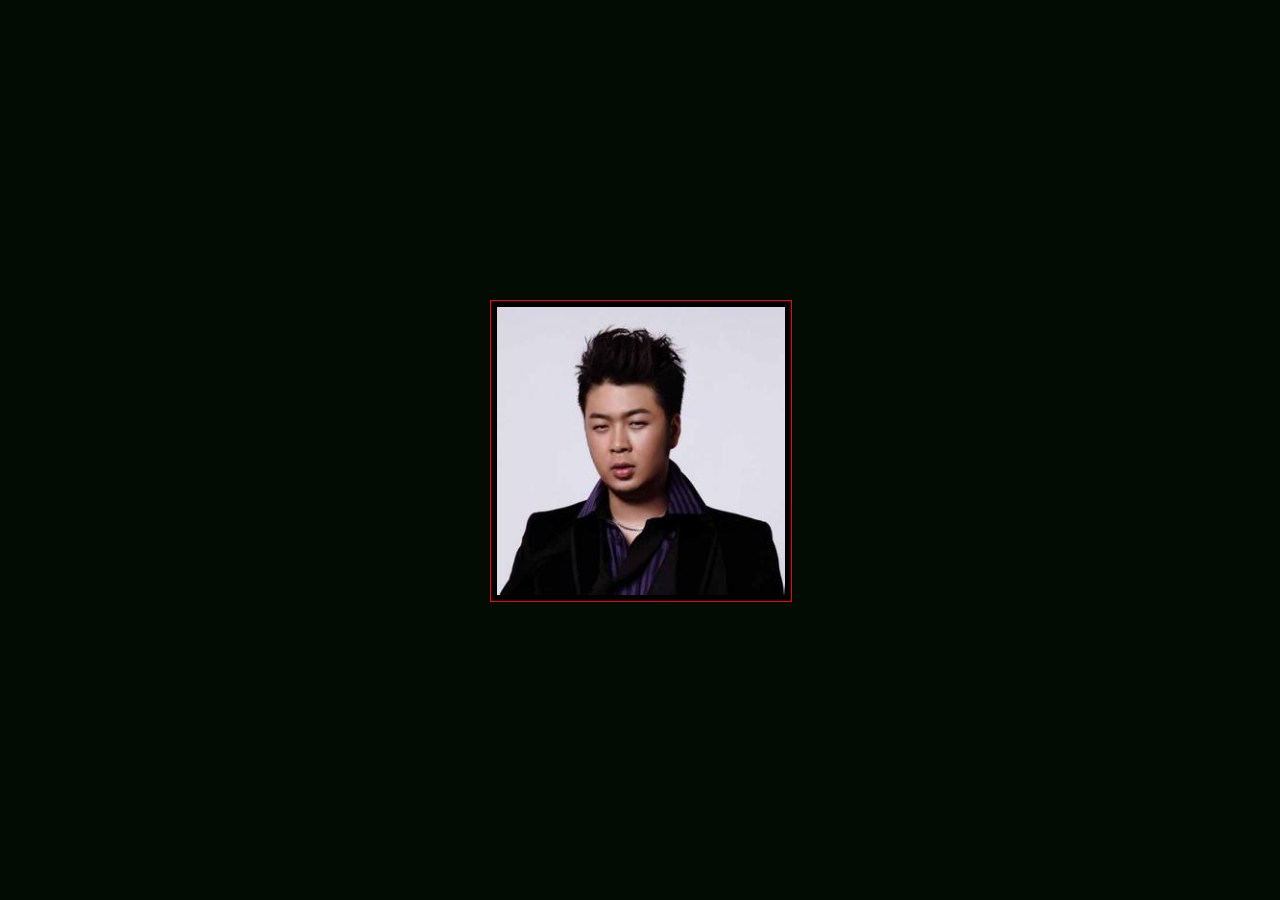
<file: scale 3d/tupian3D.html>
<!doctype html>
<html lang="en">
<head>
	<meta charset="UTF-8">
	<title>Document</title>
	<link rel="stylesheet" type="text/css" href="tupian3D.css">
</head>
<body>
	<div class="contain">
		<div class="box">
			<div class="front">
				<img src="photo/1.jpg" alt="何炅"/>
			</div>
			<div class="back">
				<img src="photo/2.jpg" alt="吴昕"/>
			</div>
			<div class="left">
				<img src="photo/3.jpg" alt="李维嘉"/></div>
			<div class="right">
				<img src="photo/4.jpg" alt="谢娜"/>
			</div>
			<div class="top">
				<img src="photo/5.jpg" alt="杜海涛"/>
			</div>
			<div class="bottom">
				<img src="photo/6.jpg" alt="李湘"/>
			</div>

		</div>
	</div>
	
</body>
</html>
</file>
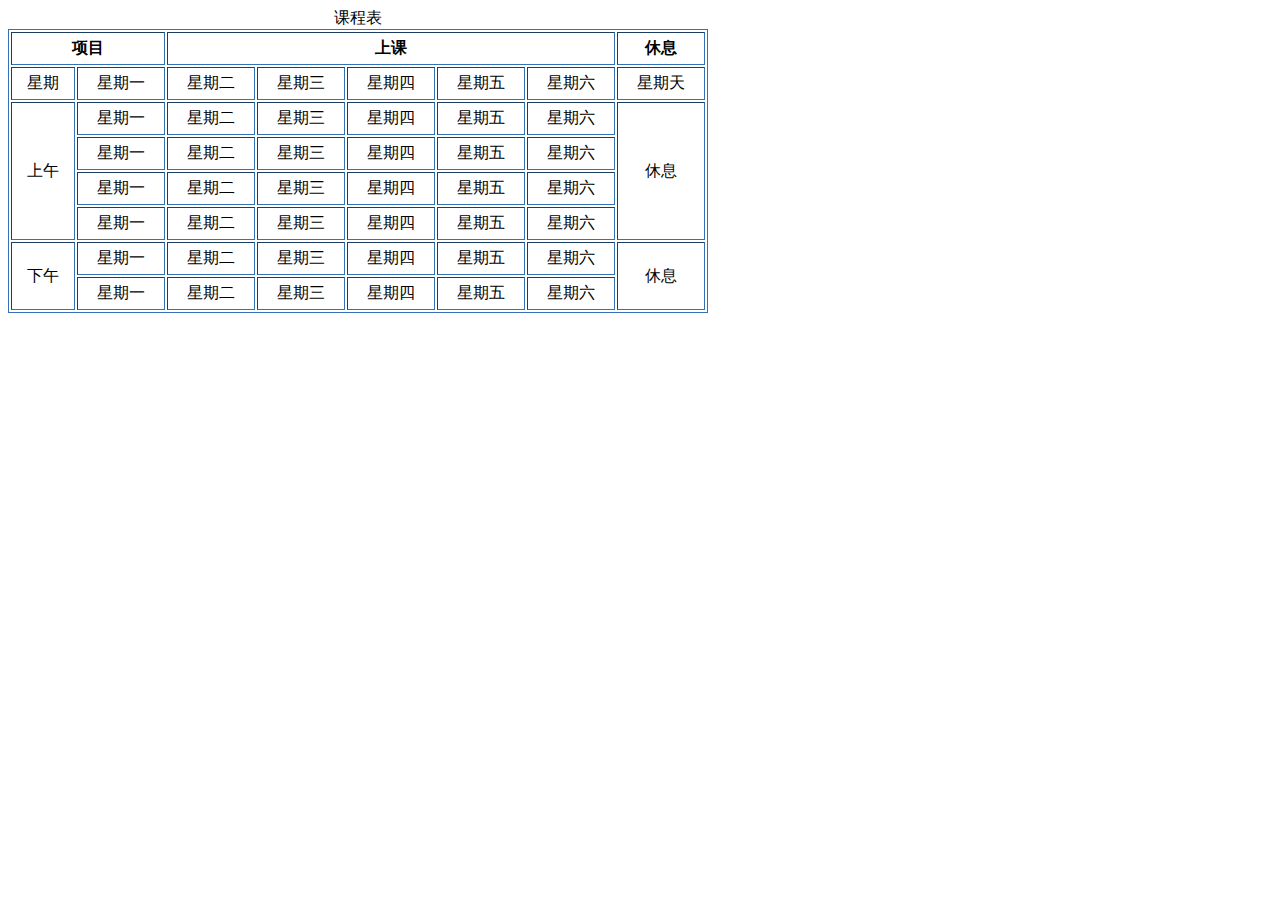
<file: table/biaoge.html>
<!doctype html>
<html lang="en">
<head>
	<meta charset="UTF-8">
	<title>Document</title>
	<style type="text/css">
	table{
		border: 1px solid #3272B5;
		text-align: center;
	}
	</style>
</head>
<body>
	<table width="700px" border="1px" cellpadding="5px">
		<caption>课程表</caption>

		<thead>
			<tr>
				<th colspan="2">项目</th>
				<th colspan="5">上课</th>
				<th>休息</th>
			</tr>
		</thead>
		<tfoot>
			<tr>
				<td>星期</td>
				<td>星期一</td>
				<td>星期二</td>
				<td>星期三</td>
				<td>星期四</td>
				<td>星期五</td>
				<td>星期六</td>
				<td>星期天</td>
			</tr>
			<tr>
				<td rowspan="4">上午</td>
				<td>星期一</td>
				<td>星期二</td>
				<td>星期三</td>
				<td>星期四</td>
				<td>星期五</td>
				<td>星期六</td>
				<td rowspan="4">休息</td>
			</tr>
			<tr>
				<!-- <td>星期</td> -->
				<td>星期一</td>
				<td>星期二</td>
				<td>星期三</td>
				<td>星期四</td>
				<td>星期五</td>
				<td>星期六</td>
				<!-- <td>休息</td> -->
			</tr>
			<tr>
				<!-- <td>星期</td> -->
				<td>星期一</td>
				<td>星期二</td>
				<td>星期三</td>
				<td>星期四</td>
				<td>星期五</td>
				<td>星期六</td>
				<!-- <td>休息</td> -->
			</tr>
			<tr>
			<!-- 	<td>星期</td> -->
				<td>星期一</td>
				<td>星期二</td>
				<td>星期三</td>
				<td>星期四</td>
				<td>星期五</td>
				<td>星期六</td>
				<!-- <td>休息</td> -->
			</tr>
			<tr>
				<td rowspan="2">下午</td>
				<td>星期一</td>
				<td>星期二</td>
				<td>星期三</td>
				<td>星期四</td>
				<td>星期五</td>
				<td>星期六</td>
				<td rowspan="2">休息</td>
			</tr>
			<tr>
				<!-- <td>星期</td> -->
				<td>星期一</td>
				<td>星期二</td>
				<td>星期三</td>
				<td>星期四</td>
				<td>星期五</td>
				<td>星期六</td>
				<!-- <td>休息</td> -->
			</tr>
		</tfoot>
	</table>
	
</body>
</html>
</file>
<file: calculator/css/index.css>
*{
	margin: 0;
	padding: 0;
	box-sizing:border-box;
}

body { 
font-size:12px; 
font-family:Arial, Georgia, "Times New Roman", Times, serif; 
color:#555; 
text-align:center; 
background-color:#555; 
} 

.container{
	width: 500px;
	height: 560px;
	border: 1px solid #EDEDF5;
	margin: 50px auto;
}

.computer{
	width:300px;
	height: 410px;
	border: 1px solid #555;
	padding: 15px 20px;
	margin:60px  auto;
	background: #ffffff;
	box-shadow: 0 0 10px #555 inset;
}
.computer .title h3{
	font-size: 20px;
}

.computer .main .screen{
	clear:both;
}

.screen input{
	width: 260px;
	height: 40px;
	line-height: 40px;
	border: 2px solid #8BEFE3;
	box-shadow: 1px 1px 1px #8BEFE3;
	font-size: 18px;
	color: black;
	text-indent: 5px;
	outline: none;
	cursor: help;
	margin-top: 10px;
}

.computer .main .btn {
	width: 260px;
	height: 280px;
	border: 1px solid #8BEFE3;
	box-shadow: 0 0 1px #8BEFE3;
	margin-top: 15px;
	padding: 12px 0;
}
.computer .main .btn ul{
	list-style: none;
	width: 260px;
	height: auto;
}

.computer .main .btn li{
	float: left;
	width: 46px;
	height: 28px;
	line-height: 28px;
	font-size: 15px;
	color: black;
	font-weight:bold;
	margin: 9px;
	background: linear-gradient(to top, #ffffff,#30DE41 70%, #ffffff);
	opacity: 0.6;
}

.computer .main .btn li:hover{
	box-shadow:0 0 4px #1B8C26;
	cursor: pointer;
}
.computer .main .btn li:active{
	box-shadow:0 0 4px #ffffff;
	cursor: pointer;
	background: #16BF26;
}
</file>
<file: cookies/css/index.css>
*{
margin: 0;
padding: 0;
}

body{
    font: 14px/100% arial,"Hiragino Sans GB","Hiragino Sans GB W3",\5b8b\4f53;
    background-color: #F5FFFF;
}

a{
	color:#999;
	text-decoration: none;
	font-size: 13px;
}

.container{
	width:1100px;
	height: auto;
	margin: 0 auto;
}
/*head部分样式*/
.head{
	width: 100%;
	height:60px;
	border-bottom: 1px solid #555;
	position: relative;
}

.head .homepage{
	width: 60px;
	height: 25px;
	color: #fff;
	line-height: 25px;
	text-align: center;
	background:url('../photo/index_widthlg.png') no-repeat -20px -172px;
	position: absolute;
	top:13px;
	left:285px;
}

.head .homepage:hover span{
	text-decoration: underline;
}

.head .logo{
	width: 220px;
	height: 60px;
	float: left;
}

.head .ifmation{
	width: 300px;
	height: 60px;
	float: left;
	margin-left: 60px;
	text-align: center;
}

.ifmation a:hover{
	background:#F3F5F7;
}

.ifmation .weather{
	width: 180px;
	height: 60px;
	float: left;
	line-height: 60px;
}

.weather a{
	height: 60px;
	float: left;
	line-height: 60px;
}

.weather a:first-child{
	width: 40px;
}
.weather a:last-child{
	width: 140px;
}
.weather a span{
	display: inline-block;
	height: 60px;
}
.weather a:last-child span:first-child{
	color: transparent;
	background:url('../photo/a0.png') no-repeat 0px 15px;
}

.ifmation .date{
	width: 120px;
	height: 60px;
	float: left;
	line-height: 60px;
}

 .date a{
	width: 120px;
	height: 60px;
	float: left;
	line-height: 60px;
}

.head .user{
	width: 240px;
	height: 60px;
	float: left;
	margin-left: 60px;
}

.user a{
	width: 70px;
	height: 60px;
	line-height: 60px;
	float: left;
	text-align: center;
}

.user a span{
	display: inline-block;
}

.user a:hover{
	background:#F3F5F7;
}

.user a:first-child{
	width:50px;
}

.user a:nth-child(2){
	background:url('../photo/index_widthlg.png') no-repeat -100px -110px;
}

.user a:nth-child(3){
	background:url('../photo/index_widthlg.png') no-repeat -248px -110px;
}
.bar{
	width: 100%;
	height: 120px;
}

.bar .search{
	width: 1100px;
	height: 130px;
	float: left;
	margin-left: 200px;

}

.search .logo{
	width: 130px;
	height: 130px;
	float: left;
}

.search .logo a{
	width: 120px;
	height: 130px;
	display: inline-block;
	
}

.search .logo  img{
	width: 104px;
	height: 34px;
	margin-top: 40px;
	margin-left:10px;
	
}

.search .put{
	width:598px;
	height: 36px;
	float: left;
	border:1px solid #8a8a8a;
	margin-top: 35px;
	position: relative;
	box-shadow: 0 0 1px #555 inset;
	clear: right;
}

.put .in-text{
	display: inline-block;
	width: 440px;
	height: 30px;
	margin-top: 4px;
	float: left;
	border:none;
	outline: none;
}

form{
	display: inline-block;
}

.put .in-sure{
	display: inline-block;
	width: 103px;
	height: 36px;
	border:none;
	float: right;
	background:url('../photo/index_widthlg.png') no-repeat -28px -3px; 
	text-indent: -1000px;
	outline: none;	
}

.put .list1{
    display: inline-block; 
    width: 50px;
    height: 36px;
 
}

.put .list1 i{
    position: absolute;
    width: 10px;
    height: 10px;
    top:12px;
    left: 33px;
    text-indent: -1000px;
    background:url('../photo/index_widthlg.png') no-repeat -51px -93px; 	
}
.put .list1 span{
    position: absolute;
    top:12px;
    left: 5px;
}

.put .list2{
	display: inline-block;
	width: 20px;
	height:20px;
	position: absolute;
	top:12px;
	right: 103px;
	text-align: center;
	content: #ffffff;
	background:url('../photo/searchicon_widthlg.png') no-repeat 0px 0px; 
}

.search .hot-information{
	width: 600px;
	height: 30px;
	line-height: 30px;
	float: left;
}

.hot-information a{
	margin:0 5px;
}
.hot-information a:hover{
	color: red;
	text-decoration: underline;
}
.hot-information .hot1,.hot-information .hot2{
	color: green;
}
.hot-information .hot1:hover,.hot-information .hot2:hover{
	text-decoration: underline;
}

 .button{
	width: 260px;
	height: 20px;
	position: relative;
	left: 950px;
	bottom: 10px;
}
 .button .btn-list{
	width: 240px;
	height: 20px;
}
.button .btn-list span{
	float: left;
	width: 9px;
	height: 9px;
	border-radius: 100%;
	margin: 0 6px;
}
.button .btn-list #change1{
	background: #EC3939;
}
.button .btn-list #change1:hover{
	box-shadow: 0 0 5px #EC3939;
}
.button .btn-list #change2{
	background: #E6941A;
}
.button .btn-list #change2:hover{
	box-shadow: 0 0 5px #E6941A;
}
.button .btn-list #change3{
	background: #EFF109;
}
.button .btn-list #change3:hover{
	box-shadow: 0 0 5px #EFF109;
}
.button .btn-list #change4{
	background: #099A75;
}
.button .btn-list #change4:hover{
	box-shadow: 0 0 5px #099A75;
}
.button .btn-list #change5{
	background: #14EEEF;
}
.button .btn-list #change5:hover{
	box-shadow: 0 0 5px #14EEEF;
}
.button .btn-list #change6{
	background: #141BEF;
}
.button .btn-list #change6:hover{
	box-shadow: 0 0 5px #141BEF;
}
.button .btn-list #change7{
	background: #8307B5;
}
.button .btn-list #change7:hover{
	box-shadow: 0 0 5px #8307B5;
}
.button .btn-list #change8{
	background: #DE0DA7;
}
.button .btn-list #change8:hover{
	box-shadow: 0 0 5px #DE0DA7;
}
.button .btn-list #change9{
	background: #2FF30F;
}
.button .btn-list #change9:hover{
	box-shadow: 0 0 5px #2FF30F;
}
.button .btn-list #change10{
	background: #0D80A2;
}
.button .btn-list #change10:hover{
	box-shadow: 0 0 5px #0D80A2;
}


/*中间部分*/
.middle{
	width: 100%;
	height: 350px;
}

.middle #mid-bar{
	width: 1100px;
	height: 50px;
/*	border: 1px solid #D4D7DC;
	border-top-color: #EC6060;*/
	border-top-width: 2px;
	border-left: none;
	border-right: none;
}
.middle .mid-bar a{
	width: 110px;
	height: 50px;
	line-height: 50px;
	font-size: 18px;
	color: black;
	float: left;
	text-align: center;
}

.middle .mid-bar a span:first-child{
	width: 108px;
	height: 50px;
	text-align: center;
}
.middle .mid-bar #respond1{
	/*background:#EC6060;*/
	color: white;
}
.middle .mid-bar .respond2{
	/*background: #E39390;*/
	color: white;
}

.middle .mid-main{
	width: 1100px;
	height: 350px;
}

.middle .mid-main .main-left{
	width: 298px;
	height: 340px;
	margin-top: 10px;
	border: 1px solid #D4CFCF;
	float: left;
}

 .mid-main .main-left .list{
	width: 300px;
	height: 30px;
	line-height: 30px;
	font-size: 0px;		
}

 .mid-main .main-left .list a{
 	display: inline-block;
	width: 139px;
	height: 20px;
	font-size:15px;
	color: #333;
	margin-left: 2px;
	margin-right: 3px;
	line-height: 20px;
}
.mid-main .main-left .list a:hover{
	color:#f50;
	text-decoration: underline;
}
.mid-main .main-left .list a .imge-1,.imge-2,.imge-3,.imge-4,.imge-5,.imge-6
,.imge-7,.imge-8,.imge-9,.imge-10,.imge-11,.imge-12{
	color: transparent;
	float: left;
	background:url('../photo/index_menus_widthlg.png') no-repeat; 
}

.mid-main .main-left .list a .imge-1{
	background-position: -17px -81px; 
}
.mid-main .main-left .list a .imge-2{
	background-position: -17px -301px; 
}
.mid-main .main-left .list a .imge-3{
	background-position:-17px -160px ; 
}
.mid-main .main-left .list a .imge-4{
	background-position:-17px -380px ; 
}
.mid-main .main-left .list a .imge-5{
	background-position:-17px -101px ; 
}
.mid-main .main-left .list a .imge-6{
	background-position:-17px -262px ; 
}
.mid-main .main-left .list a .imge-7{
	background-position:-17px -22px ; 
}
.mid-main .main-left .list a .imge-8{
	background-position:-17px -121px ; 
}
.mid-main .main-left .list a .imge-9{
	background-position: -17px -281px; 
}
.mid-main .main-left .list a .imge-10{
	background-position: -17px -142px; 
}
.mid-main .main-left .list a .imge-11{
	background-position: -17px -222px; 
}
.mid-main .main-left .list a .imge-12{
	background-position: -17px -39px; 
}

.mid-main .main-left .image{
	width: 300px;
	height: 80px;
	margin-left: 10px;
	margin-top:20px;
}


.middle .mid-main .main-right{
	width: 788px;
	height: 340px;
	margin-top: 10px;
	margin-left: 10px;
	border: 1px solid #B5EAD1;
	float: left;
}

.main-right .news{
	width: 800px;
	height: 340px;

	
}
.main-right .news .news1{
	width: 800px;
	height: 150px;
	box-sizing:border-box;
	padding: 15px 20px;
}

.news1 .news1-list{
	width: 800px;
	height: 30px;
	margin: 8px 0;
}

.news1 .news1-list a{
	width: 115px;
	height: 30px;
	line-height: 30px;
	margin-right: 3px;
	font-size: 15px;
	color: #333;
	padding:0 5px;
	text-align: left;
	float: left;
}
.news1 .news1-list a:hover{
	color:#f50;
	text-decoration: underline;
}
.news1 .news1-list .imge1,.imge2,.imge3,.imge4,.imge5,.imge6,.imge7,.imge8,.imge9,.imge10
,.imge11,.imge12,.imge13,.imge14,.imge15,.imge16,.imge17,.imge18{
	float: left;
	margin-right: 3px;
	width: 18px;
	height: 30px;
	background:url('../photo/defaultIcon1229.png') no-repeat; 
}

.news1 .news1-list .imge1{
	background-position: 0px -193px;
}
.news1 .news1-list .imge2{
	background-position: 0px -273px;
}
.news1 .news1-list .imge3{
	background-position: 0px -313px;
}
.news1 .news1-list .imge4{
	background-position: 0px -33px;
}
.news1 .news1-list .imge5{
	background-position: 0px -153px;
}
.news1 .news1-list .imge6{
	background:url('../photo/1821.png') no-repeat;
	background-position: 0px 5px; 
}
.news1 .news1-list .imge7{
	background:url('../photo/tianmao2015082101.gif') no-repeat;
	background-position: -4px 2px;
}
.news1 .news1-list .imge8{
	background-position: 0px -233px;
}
.news1 .news1-list .imge9{
	background-position: 0px -353px;
}
.news1 .news1-list .imge10{
	background:url('../photo/game0331.png') no-repeat;
	background-position: 0px 5px;
}
.news1 .news1-list .imge11{
	background-position: 0px 7px;
}
.news1 .news1-list .imge12{
	background:url('../photo/10435.png') no-repeat;
	background-position: 0px 5px;
}
.news1 .news1-list .imge13{
	background:url('../photo/21.1.png') no-repeat;
	background-position: 0px 6px;
}
.news1 .news1-list .imge14{
	background:url('../photo/8.411.png') no-repeat;
	background-position: 0px 5px;
}
.news1 .news1-list .imge15{
	background-position: 0px -473px;
}
.news1 .news1-list .imge16{
	background:url('../photo/1419388771.png') no-repeat;
	background-position: 0px 6px;
}
.news1 .news1-list .imge17{
	background-position: 0px -513px;
}
.news1 .news1-list .imge18{
	background:url('../photo/2554.png') no-repeat;
	background-position: 0px 5px;
}

.main-right .news .news2{
	width: 800px;
	height: 190px;

}

.news .news2 .news2-list{
	width: 800px;
	height: 30px;
	box-sizing:border-box;
	padding: 0 15px;
	margin:6px 0;
}
.news .news2 .news2-list a{
	width: 100px;
	height: 30px;
	float: left;
	color: #333;
	font-size: 15px;
	margin-left: 5px;
	margin-right: 15px;
	line-height: 30px;
}
.news .news2 .news2-list a:hover{
	color:#f50;
	text-decoration: underline;
}
.news .news2 .news2-list .list1{
	width: 60px;
	height: 30px;
	float: left;
	line-height: 30px;
	margin-left: 5px;
	margin-right: 0;
		
}
.news .news2 .news2-list .list2{
	width: 40px;
	height: 30px;
	float: left;
	line-height: 30px;
	margin-left: 5px;
	margin-right: 10px;
}

.line{
	width: 730px;
	height: 1px;
	background: #E6E3E3;
	margin:0 auto;
}

.news .news2 .news2-list .mycolor1{
	color:#f50;
}

.news .news2 .news2-list .mycolor2{
	color:#EC3939;
}
</file>
<file: Advanced interview questions/css/main.css>
*{
	margin: 0;
	padding: 0;
}
body{
	background:#93E9DF;
	position: relative;
}
.bodyimg{
	width: 150px;
	height: 300px;
	position:fixed;
	right: 0;
	bottom: 0px;
	background:url('../images/1.gif');
	background-position:248px -240px;
	z-index: 5;
}
.show{
	box-shadow: 0 0 3px #fff;
}
.contain{
	width: 1200px;
	padding: 25px;
	margin: 0 auto;
	box-sizing:border-box;
}

.head{
	height: 100px;
	line-height: 100px;
	text-align: center;
	border-bottom: 1px solid #fff;
}
.main{
	width: 100%;
	height: auto;
	padding: 20px 0;
	overflow: hidden;
}
.main .right{
	width:840px;
	float: left;
	padding: 10px 0;
	box-sizing:border-box;
	position: relative;
}
.main .left{
	width: 260px;
    float: left;
}
.left .list{
	padding: 10px 25px;
	box-sizing:border-box;
}
 dt{
	line-height: 35px;
	font-size: 20px;
}

 dd{
	line-height: 30px;
}
.left dd{
	width: 100%;
	height: 30px;
	text-indent: 16px;
	background: url('../images/arrorw-right_dde8906.png') no-repeat;
	background-position: 181px 7px;
	background-size: 14px 16px;
}
.right .list_contain dd{
	font-size: 18px;
	text-indent: 38px;
}

.right .list-box{
	width: 100%;
	position: absolute;
	top: 0;
	left:0px;
}
table{
	width: 800px;
	text-align: center;
	border-spacing: 5px 20px;
}
td{
	width: 400px;
	padding: 0;
	margin:0;
}
</file>
<file: bus/css/bus.css>
* {
  padding: 0;
  margin: 0; }

.box {
  width: 90%;
  height: auto;
  min-width: 600px;
  margin: 30px auto;
  border: 1px solid #DDD7D7;
  box-shadow: 3px 3px 5px #DDD7D7;
  -webkit-box-shadow: 3px 3px 5px #DDD7D7;
  -moz-box-shadow: 3px 3px 5px #DDD7D7;
  -ms-box-shadow: 3px 3px 5px #DDD7D7;
  -o-box-shadow: 3px 3px 5px #DDD7D7;
  background: #DDD7D7; }

.box .head {
  height: 80px; }
.box .main {
  height: 400px; }
.box .foot {
  height: 50px;
  position: relative; }

body {
  font-family: arial;
  color: #333; }

.name {
  line-height: 70px;
  text-align: center;
  font-size: 40px;
  color: #F50404;
  font-weight: bolder; }

.main .go {
  height: 80px;
  padding: 15px 0; }
.main .station {
  height: 290px;
  background: #027D1F; }

.go .left {
  width: 150px;
  height: 80px;
  background: #F50404;
  float: left;
  font-size: 45px;
  color: #fff;
  line-height: 90px;
  text-align: center; }
.go .right {
  height: 80px; }

.right .inner {
  height: 50px;
  margin-left: 120px; }
  .right .inner .now {
    line-height: 50px;
    text-align: center;
    color: #027D1F;
    font-size: 30px; }
  .right .inner .next {
    height: 30px;
    line-height: 30px;
    text-align: center;
    font-weight: bolder;
    font-size: 18px;
    letter-spacing: 3px;
    white-space: 6px; }

.station ul {
  list-style: none; }
  .station ul li {
    float: left;
    width: 3.02%;
    height: 290px;
    padding-top: 30px;
    box-sizing: border-box;
    color: #fff;
    opacity: 0.7;
    writing-mode: lr-tb;
    writing-mode: vertical-lr;
    -webkit-writing-mode: vertical-lr;
    -moz-writing-mode: vertical-lr;
    -o-writing-mode: vertical-lr;
    -ms-writing-mode: vertical-lr; }

.foot .nextstation {
  line-height: 40px;
  font-size: 18px;
  color: #333;
  text-align: center; }
.foot .icon {
  width: 600px;
  height: 10px;
  margin: 0 auto;
  position: absolute;
  bottom: 8px;
  left: 50%;
  margin-left: -300px; }

.nextstation span {
  margin: 0 20px; }

.icon .icon1 {
  width: 560px;
  height: 10px;
  background: #F50404;
  position: absolute;
  left: 0;
  top: 0; }

.icon1 .icon2 {
  width: 0px;
  height: 0px;
  border-top: 9px solid transparent;
  border-bottom: 9px solid #F50404;
  border-left: 30px solid #F50404;
  border-right: 30px solid transparent;
  position: absolute;
  right: -40px;
  bottom: 0px; }

/*# sourceMappingURL=bus.css.map */
</file>
<file: map/jianbihua.css>
body{
	background-color: #DEC8C8;
}
.box{
	background-color: transparent;
	width: 800px;
	height: 600px;
	position: absolute;
	top:50%;
	left: 50%;
	margin-top: -295px;
	margin-left: -400px;
}
.hat{
	width:300px;
	height: 150px;
	position: absolute;
	top:0;
	left: 0px;
	margin-left:250px;
	z-index: 3;
}
@-webkit-keyframes animations{
	50%{transform:translate(0px,-45px);}
	100%{transform:translate(0px,0px);}
}
.hat,.header,.body{
	animation:animations 0.8s linear infinite;
}
@-webkit-keyframes animations1{
	50%{transform:translate(-6px,0px);}
	100%{transform:translate(0px,0px);}
}
.hand-left{
     animation:animations1 0.5s linear infinite;
}
@-webkit-keyframes animations2{
	50%{transform:translate(6px,0px);}
	100%{transform:translate(0px,0px);}
}
.hand-right{
     animation:animations2 0.5s linear infinite;
}
.hat-top{
	width: 40%;
	height: 8%;
	background-color: #2A2C2F;
	border-radius: 50%;
	position: absolute;
	top:0;
	left: 0px;
	margin-left:90px;
	z-index: 8;
}
.hat-middle{
	width: 40%;
	height: 50%;
	background-color: black;
	position: absolute;
	top: 6px;
	left: 0px;
	margin-left: 90px;

}
.hat-middle1{
	width: 100%;
	height: 15%;
	background-color: #800C0C;
	position: absolute;
	top:40px;
	left: 0px;
}
.hat-bottom{
	width: 80%;
	height: 20%;
	border-radius: 50%;
	background-color: black;
	position: absolute;
	top: 70px;
	left: 0px;
	margin-left:30px; 
}
.header{
   width: 300px;
   height: 200px;
   position: absolute;
   top: 0px;
   left: 0px;
   margin-top:45px;
   margin-left: 275px;
}
.head{
	width: 56%;
	height: 84%;
	background-color: white;
	border-radius: 50%;
	position: absolute;
	top: 0px;
	left: 0px;
	margin-left: 45px;
	transform:rotate(-25deg);
	box-shadow: -6px -6px 20px #A9A4A4 inset;
}
.mouth,.nose{
	width: 0;
	height: 0;
	background-color:transparent;
	border: 30px solid green;
	border-top-color:transparent; 
	border-bottom-color:transparent; ;
	border-left-color: transparent;
	border-right-color:#1A32E4; 
	position: absolute;
	top: 0px;
	left: 0px;	
}
.mouth{
	border-right-color:#F17A1F; 
	transform:scale(1.6,0.3) ;
	margin-left: -65px;
	margin-top: 60px;
}
.nose{
	border-right-color:#D08304; 
	transform:scale(1.3,0.2) rotate(5deg);
	margin-left: -60px;
	margin-top: 48px;
}
.eye{
	width: 8%;
	height: 8%;
	background-color: #504A4A;
	border-radius: 50%;
	position: absolute;
	top: 0px;
	left: 0px;
	margin-top:46px; 
	margin-left:30px;
}
.hand-right{
	position: absolute;
	z-index: -5;
}
.hand1,.hand2{
	width: 110px;
	height: 7px;
	margin: 50px;
	position: absolute;
	top:0px;
	left: 0px;
}
.hand1{
	background-color:#865911;
	margin-top: 135px;
	margin-left:-15px; 
	transform:rotate(-16deg);
}
.hand2{
	background-color:#98630C;
	margin-top: 105px;
	margin-left:-15px; 
	transform:rotate(-16deg);
	z-index: -4;
}
.hand3,.hand4{
	width: 80px;
	height: 7px;
	background-color:#842F06;
	position: absolute;
	top: 0px;
	left: 0px;
}
.hand3{
    background-color:#865911;
	margin-top: 120px;
	margin-left:-95px; 
	transform:rotate(-10deg);
}
.hand4{
	background-color:#98630C;
	margin-top: 135px;
	margin-left:-95px; 
	transform:rotate(10deg);
}
.hand5,.hand6{
	width: 30px;
	height: 7px;
	margin-top: 10px;
	position: absolute;
	top: 0px;
	left: 0px;
}
.hand5{
	background-color:#98630C;
	margin-top: 120px;
	margin-left:-80px; 
	transform:rotate(30deg);
}
.hand6{
	background-color:#865911;
	margin-top: 130px;
	margin-left:-90px; 
	transform:rotate(60deg);
}
.scarf{
	width: 300px;
	height: 100px;
	position:absolute;
	top:0px;
	left: 0px;
	margin-top: 100px;
	margin-left: 10px;
	transform:rotate(-15deg);
}
.scarf1{
	width: 60%;
	height: 35%;
	background-color: #4377CC;
	border-radius: 20%;
	position: absolute;
	top: 0px;
	left: 0px;
	margin-top: 40px;
	margin-left: 40px;
	}
.scarf2{
	width: 12%;
	height:80%;
	background-color:#4377CC;
	border-radius: 20%;
	position: absolute;
	top: 0px;
	left: 0px;
	margin-top: 30px;
	margin-left: 150px;

}
.body{
	width: 300px;
	height: 600px;
	position: absolute;
	top: 0px;
	left: 0px;
	margin-top: 180px;
	margin-left:290px; 
	z-index: -1;

}
.body1{
	width: 66%;
	height: 33%;
	background-color: white;
	border-radius: 50%;
	position: absolute;
	top: 0px;
	left: 0px;
	margin-left:43px;
	box-shadow: -6px -6px 25px #A9A4A4 inset;
}
.body2{
	width: 86%;
	height: 43%;
	background-color: white;
	border-radius: 50%;
	position: absolute;
	top: 0px;
	left: 0px;
	margin-top: 140px;
	margin-left:21px;
	box-shadow: -6px -6px 30px #A9A4A4 inset;
}
.foot{
	width: 300px;
	height: 200px;
	position: absolute;
	bottom: 0px;
	left:250px;
	margin-left: 50px;
}
.foot1{
	width: 80%;
	height:60%;
	background-color:#3065BB;
	border-radius: 50%;
	position: absolute;
	bottom: -15px;
	left: 0px;
	z-index: -2
}
.foot2{
	width: 45%;
	height: 40%;
	background-color: #3065BB;
	border-radius: 50%;
	position: absolute;
	bottom:30px;
	right: 0px;
	z-index: -2;
}
</file>
<file: scale 3d/tupian3D.css>
body{
	background-color: #020C02;
}
.contain{
	width: 100%;
	height:100%;
}
.box{
	width: 300px;
	height: 300px;
	position: absolute;
	top: 50%;
	left: 50%;
	margin-top: -150px;
	margin-left: -150px;
	-webkit-animation-name:animation;
	-webkit-animation-timing-function:linear;
	-webkit-animation-iteration-count:infinite;
	-webkit-animation-duration:3s;
	-webkit-transform-style:preserve-3d;
 /*   -webkit-transform-origin:150px 150px 0;*/
  /*  -webkit-perspective:400px;*/
    -webkit-perspective-origin:50% 50% ;
/*    perspective: 500;
	-webkit-perspective: 500;*/
}
.box div{
	width: 300px;
	height:300px;
	border: 1px solid red; 
	overflow: hidden;
	background-color: black;
	position: absolute;
}
.box div img{
	width: 96%;
	height: 96%;
	padding:6px;
}
.front{
	-webkit-transform:translateZ(150px);
}
.back{
	-webkit-transform:translateZ(-150px);
}
.left{
		-webkit-transform:rotateY(-90deg) translateZ(150px);
}
.right{
	-webkit-transform:rotateY(90deg) translateZ(150px);
}
.top{
	-webkit-transform:rotateX(90deg) translateZ(150px);
}
.bottom{
	-webkit-transform:rotateX(-90deg) translateZ(150px);
}
@-webkit-keyframes animation{
	form{
          -webkit-transform:translateZ(15px) translateY(15px) rotateX(0deg)  rotateY(0deg) rotateZ(0deg);
	}
	to{
      -webkit-transform:translateZ(15px)  translateY(15px) rotateX(360deg)  rotateY(360deg)  rotateZ(360deg);
	}
}
</file>
